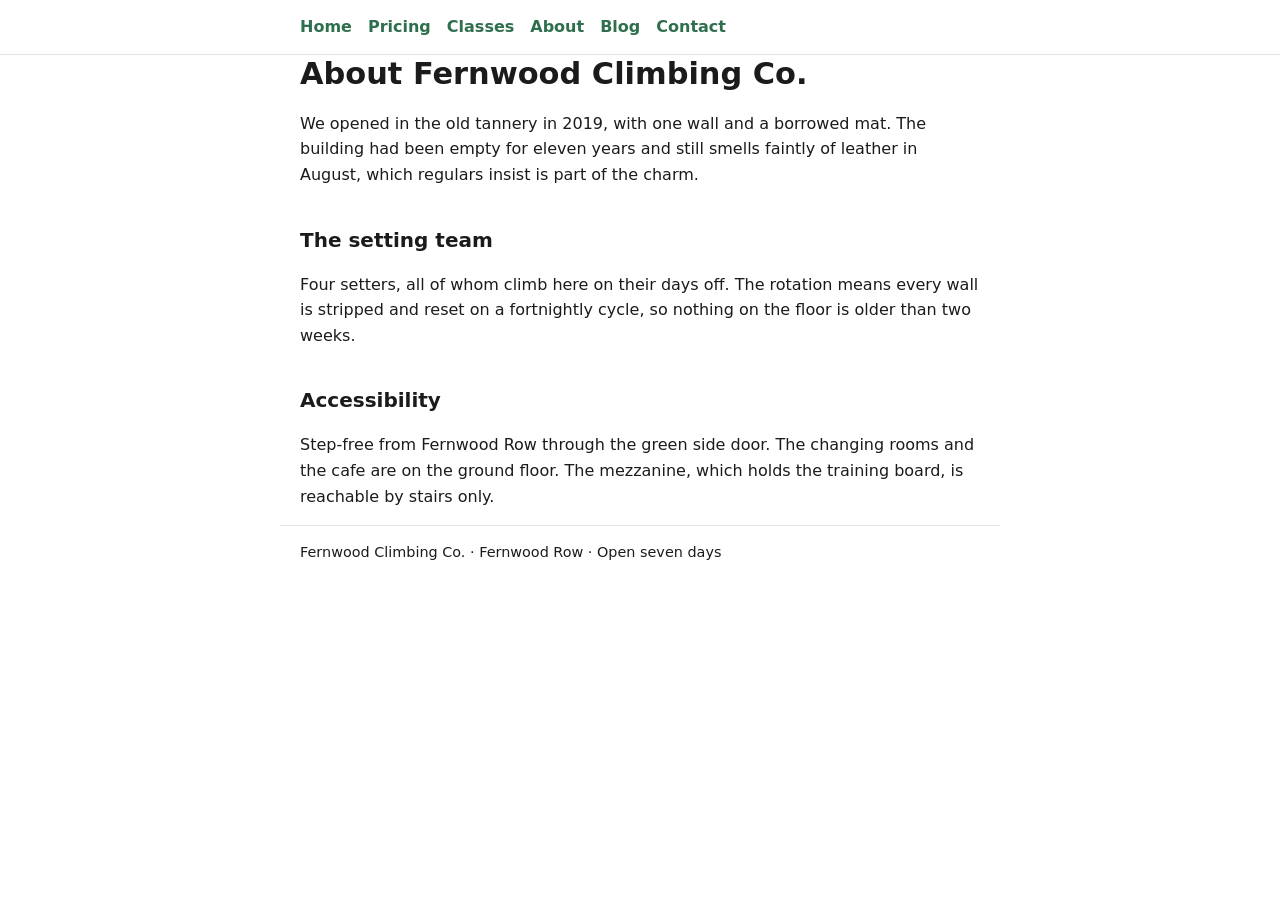
<file: about.html>
<!doctype html>
<html lang="en">
<head>
<meta charset="utf-8">
<meta name="viewport" content="width=device-width, initial-scale=1">
<title>About Us | Fernwood Climbing Co.</title>
<meta name="description" content="Fernwood Climbing Co. has run indoor bouldering out of the old Fernwood Row tannery since 2019. Meet the setting team and check accessibility.">
<link rel="canonical" href="https://jatin-rgb.github.io/grovio-seo-pilot-fernwood/about.html">
<link rel="icon" href="favicon.ico">
<link rel="stylesheet" href="assets/site.css">
</head>
<body>
<header><div class="wrap"><nav>
  <a href="index.html">Home</a><a href="pricing.html">Pricing</a><a href="classes.html">Classes</a><a href="about.html">About</a><a href="blog/how-to-start-bouldering.html">Blog</a><a href="contact.html">Contact</a>
</nav></div></header>
<main class="wrap">
<h1>About Fernwood Climbing Co.</h1>
<p>We opened in the old tannery in 2019, with one wall and a borrowed mat. The
building had been empty for eleven years and still smells faintly of leather in
August, which regulars insist is part of the charm.</p>

<h2>The setting team</h2>
<p>Four setters, all of whom climb here on their days off. The rotation means
every wall is stripped and reset on a fortnightly cycle, so nothing on the floor
is older than two weeks.</p>

<h2>Accessibility</h2>
<p>Step-free from Fernwood Row through the green side door. The changing rooms
and the cafe are on the ground floor. The mezzanine, which holds the training
board, is reachable by stairs only.</p>
</main>
<footer class="wrap"><p>Fernwood Climbing Co. · Fernwood Row · Open seven days</p></footer>
</body>
</html>
</file>
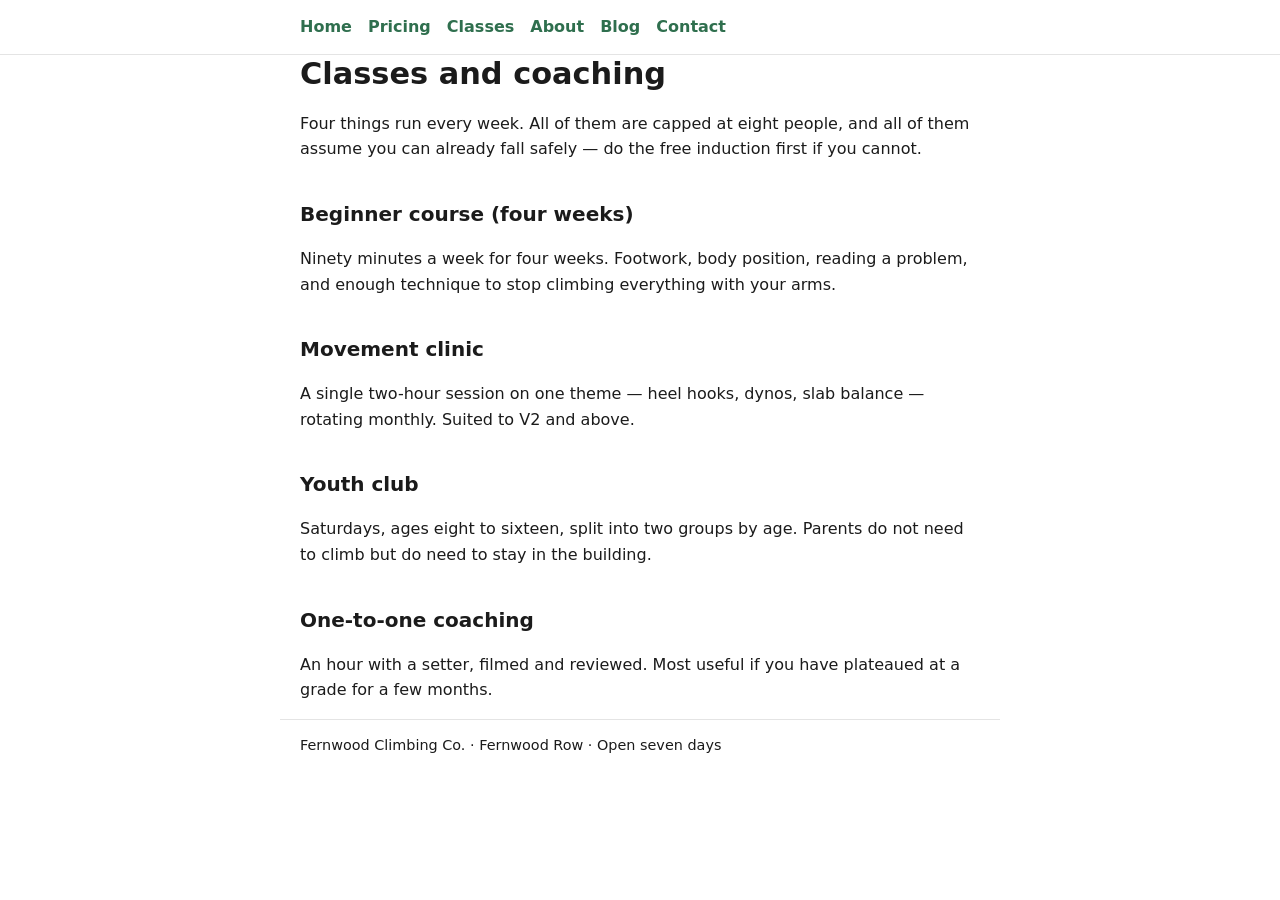
<file: classes.html>
<!doctype html>
<html lang="en">
<head>
<meta charset="utf-8">
<meta name="viewport" content="width=device-width, initial-scale=1">
<title>Bouldering Classes &amp; Coaching | Fernwood Climbing Co.</title>
<meta name="description" content="Beginner climbing classes, a monthly movement clinic, Saturday youth club and one-to-one coaching at Fernwood Climbing Co. All sessions capped at eight.">
<link rel="canonical" href="https://jatin-rgb.github.io/grovio-seo-pilot-fernwood/classes.html">
<link rel="icon" href="favicon.ico">
<link rel="stylesheet" href="assets/site.css">
</head>
<body>
<header><div class="wrap"><nav>
  <a href="index.html">Home</a><a href="pricing.html">Pricing</a><a href="classes.html">Classes</a><a href="about.html">About</a><a href="blog/how-to-start-bouldering.html">Blog</a><a href="contact.html">Contact</a>
</nav></div></header>
<main class="wrap">
<h1>Classes and coaching</h1>
<p>Four things run every week. All of them are capped at eight people, and all of
them assume you can already fall safely — do the free induction first if you
cannot.</p>

<h2>Beginner course (four weeks)</h2>
<p>Ninety minutes a week for four weeks. Footwork, body position, reading a
problem, and enough technique to stop climbing everything with your arms.</p>

<h2>Movement clinic</h2>
<p>A single two-hour session on one theme — heel hooks, dynos, slab balance —
rotating monthly. Suited to V2 and above.</p>

<h2>Youth club</h2>
<p>Saturdays, ages eight to sixteen, split into two groups by age. Parents do not
need to climb but do need to stay in the building.</p>

<h2>One-to-one coaching</h2>
<p>An hour with a setter, filmed and reviewed. Most useful if you have plateaued
at a grade for a few months.</p>
</main>
<footer class="wrap"><p>Fernwood Climbing Co. · Fernwood Row · Open seven days</p></footer>
</body>
</html>
</file>
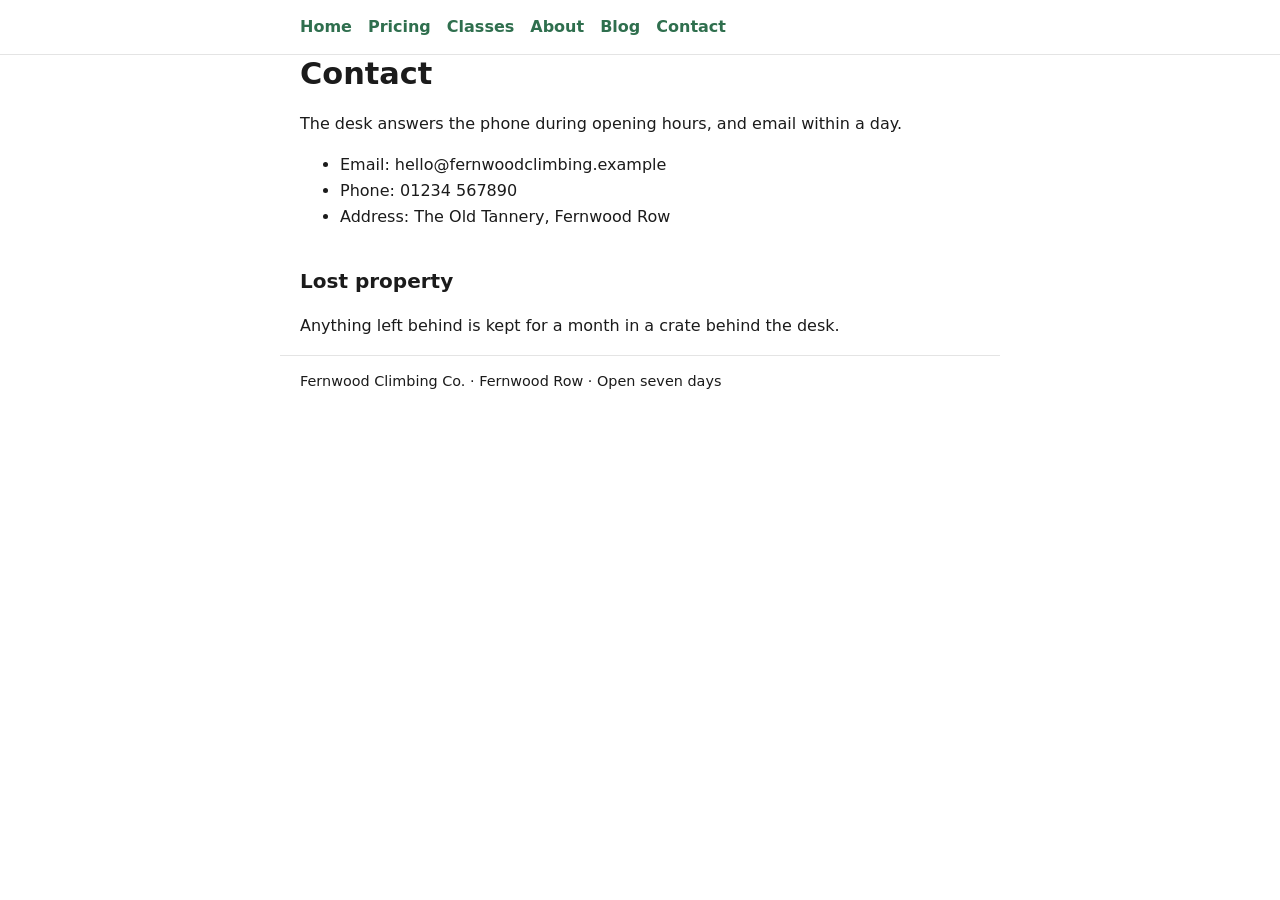
<file: contact.html>
<!doctype html>
<html lang="en">
<head>
<meta charset="utf-8">
<meta name="viewport" content="width=device-width, initial-scale=1">
<title>Contact Fernwood Climbing Co. — Fernwood Row</title>
<meta name="description" content="Get in touch with Fernwood Climbing Co. — phone, email and address for The Old Tannery, Fernwood Row.">
<link rel="canonical" href="https://jatin-rgb.github.io/grovio-seo-pilot-fernwood/contact.html">
<link rel="icon" href="favicon.ico">
<link rel="stylesheet" href="assets/site.css">
</head>
<body>
<header><div class="wrap"><nav>
  <a href="index.html">Home</a><a href="pricing.html">Pricing</a><a href="classes.html">Classes</a><a href="about.html">About</a><a href="blog/how-to-start-bouldering.html">Blog</a><a href="contact.html">Contact</a>
</nav></div></header>
<main class="wrap">
<h1>Contact</h1>
<p>The desk answers the phone during opening hours, and email within a day.</p>
<ul>
  <li>Email: hello@fernwoodclimbing.example</li>
  <li>Phone: 01234 567890</li>
  <li>Address: The Old Tannery, Fernwood Row</li>
</ul>
<h2>Lost property</h2>
<p>Anything left behind is kept for a month in a crate behind the desk.</p>
</main>
<footer class="wrap"><p>Fernwood Climbing Co. · Fernwood Row · Open seven days</p></footer>
</body>
</html>
</file>
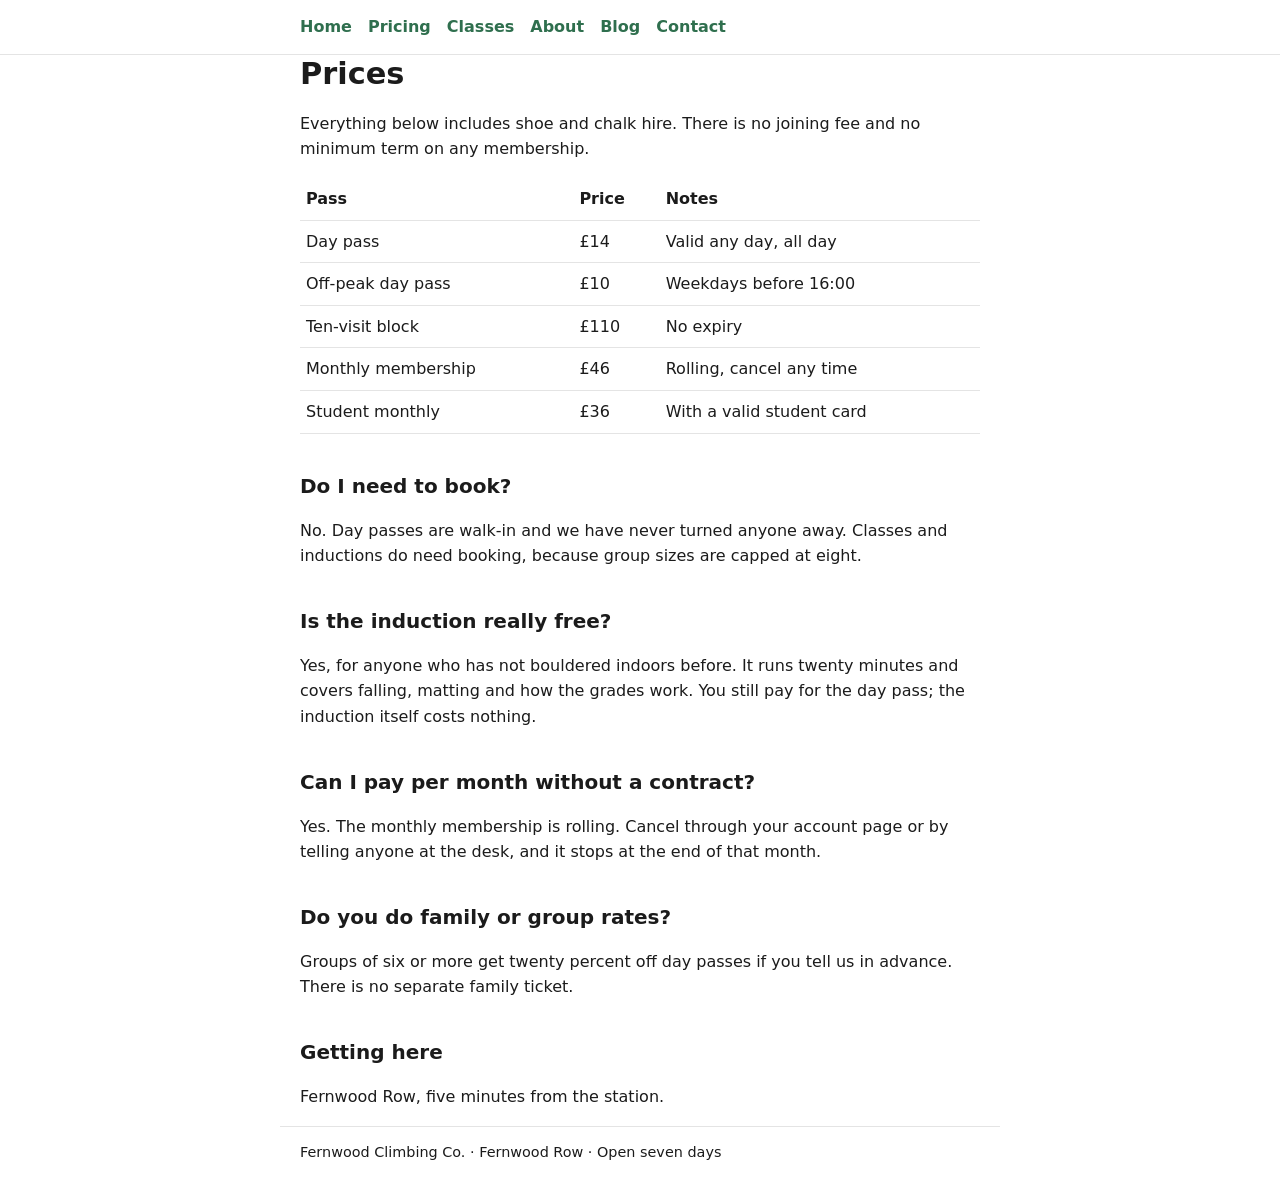
<file: pricing.html>
<!doctype html>
<html lang="en">
<head>
<meta charset="utf-8">
<meta name="viewport" content="width=device-width, initial-scale=1">
<title>Prices &amp; Memberships - Fernwood Climbing Co.</title>
<meta name="description" content="Day passes from £10, no joining fee, no minimum term. See full pricing and membership options for Fernwood Climbing Co.">
<link rel="canonical" href="https://jatin-rgb.github.io/grovio-seo-pilot-fernwood/pricing.html">
<link rel="icon" href="favicon.ico">
<link rel="stylesheet" href="assets/site.css">
<script type="application/ld+json">
{
  "@context": "https://schema.org",
  "@type": "FAQPage",
  "mainEntity": [
    {"@type": "Question", "name": "Do I need to book?", "acceptedAnswer": {"@type": "Answer", "text": "No. Day passes are walk-in and we have never turned anyone away. Classes and inductions do need booking, because group sizes are capped at eight."}},
    {"@type": "Question", "name": "Is the induction really free?", "acceptedAnswer": {"@type": "Answer", "text": "Yes, for anyone who has not bouldered indoors before. It runs twenty minutes and covers falling, matting and how the grades work. You still pay for the day pass; the induction itself costs nothing."}},
    {"@type": "Question", "name": "Can I pay per month without a contract?", "acceptedAnswer": {"@type": "Answer", "text": "Yes. The monthly membership is rolling. Cancel through your account page or by telling anyone at the desk, and it stops at the end of that month."}},
    {"@type": "Question", "name": "Do you do family or group rates?", "acceptedAnswer": {"@type": "Answer", "text": "Groups of six or more get twenty percent off day passes if you tell us in advance. There is no separate family ticket."}}
  ]
}
</script>
</head>
<body>
<header><div class="wrap"><nav>
  <a href="index.html">Home</a><a href="pricing.html">Pricing</a><a href="classes.html">Classes</a><a href="about.html">About</a><a href="blog/how-to-start-bouldering.html">Blog</a><a href="contact.html">Contact</a>
</nav></div></header>
<main class="wrap">
<h1>Prices</h1>
<p>Everything below includes shoe and chalk hire. There is no joining fee and no
minimum term on any membership.</p>

<table>
  <tr><th>Pass</th><th>Price</th><th>Notes</th></tr>
  <tr><td>Day pass</td><td>£14</td><td>Valid any day, all day</td></tr>
  <tr><td>Off-peak day pass</td><td>£10</td><td>Weekdays before 16:00</td></tr>
  <tr><td>Ten-visit block</td><td>£110</td><td>No expiry</td></tr>
  <tr><td>Monthly membership</td><td>£46</td><td>Rolling, cancel any time</td></tr>
  <tr><td>Student monthly</td><td>£36</td><td>With a valid student card</td></tr>
</table>

<h2>Do I need to book?</h2>
<p>No. Day passes are walk-in and we have never turned anyone away. Classes and
inductions do need booking, because group sizes are capped at eight.</p>

<h2>Is the induction really free?</h2>
<p>Yes, for anyone who has not bouldered indoors before. It runs twenty minutes
and covers falling, matting and how the grades work. You still pay for the day
pass; the induction itself costs nothing.</p>

<h2>Can I pay per month without a contract?</h2>
<p>Yes. The monthly membership is rolling. Cancel through your account page or
by telling anyone at the desk, and it stops at the end of that month.</p>

<h2>Do you do family or group rates?</h2>
<p>Groups of six or more get twenty percent off day passes if you tell us in
advance. There is no separate family ticket.</p>

<h2>Getting here</h2>
<p>Fernwood Row, five minutes from the station.</p>
</main>
<footer class="wrap"><p>Fernwood Climbing Co. · Fernwood Row · Open seven days</p></footer>
</body>
</html>
</file>
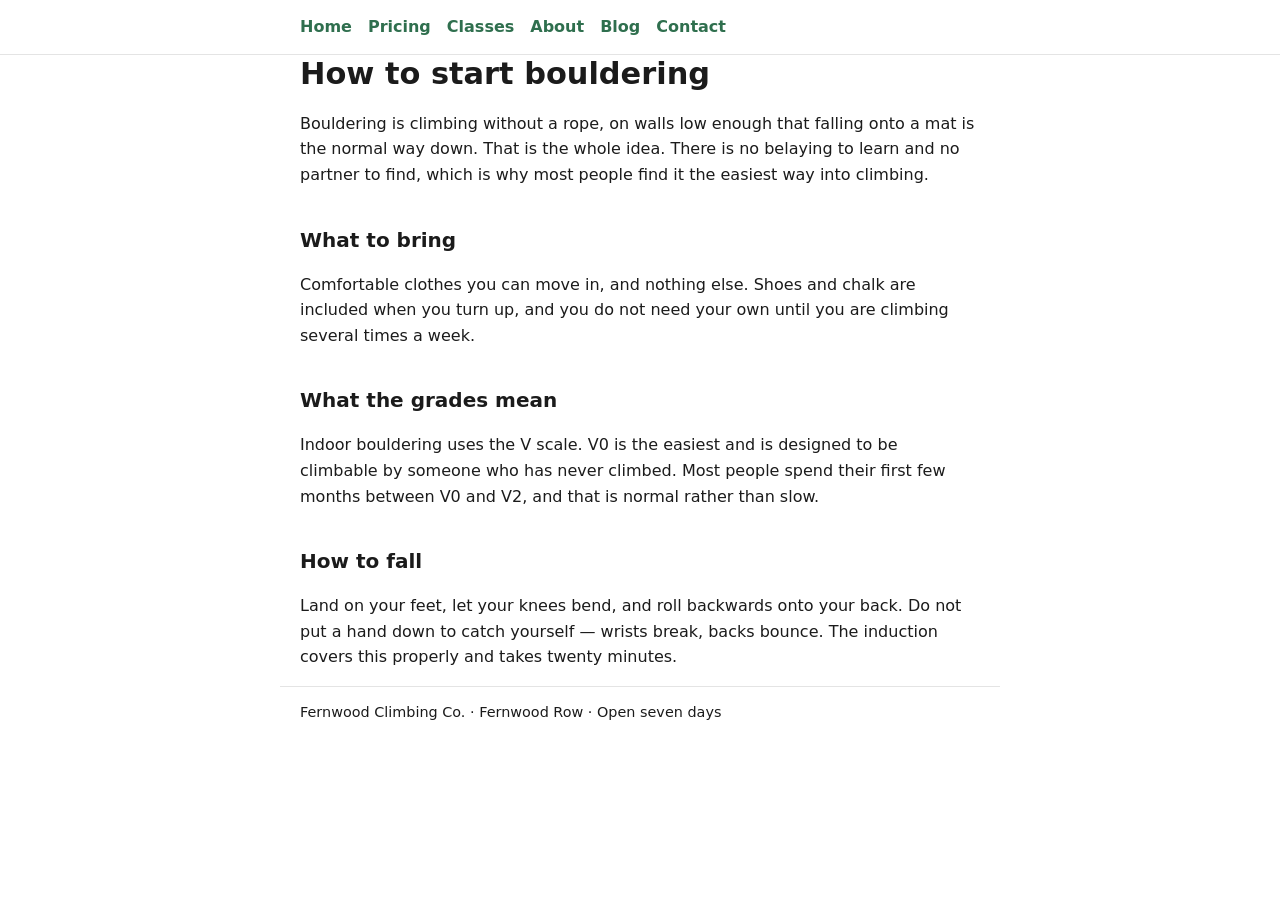
<file: blog/how-to-start-bouldering.html>
<!doctype html>
<html lang="en">
<head>
<meta charset="utf-8">
<meta name="viewport" content="width=device-width, initial-scale=1">
<title>How to Start Bouldering for Beginners | Fernwood Climbing Co.</title>
<meta name="description" content="New to bouldering? Here's what to bring, what the V-grade scale means, and how to fall safely before your first session.">
<link rel="canonical" href="https://jatin-rgb.github.io/grovio-seo-pilot-fernwood/blog/how-to-start-bouldering.html">
<link rel="icon" href="../favicon.ico">
<link rel="stylesheet" href="../assets/site.css">
<script type="application/ld+json">
{
  "@context": "https://schema.org",
  "@type": "Article",
  "headline": "How to start bouldering",
  "author": {"@type": "Organization", "name": "Fernwood Climbing Co."},
  "publisher": {"@type": "Organization", "name": "Fernwood Climbing Co."}
}
</script>
</head>
<body>
<header><div class="wrap"><nav>
  <a href="../index.html">Home</a><a href="../pricing.html">Pricing</a><a href="../classes.html">Classes</a><a href="../about.html">About</a><a href="how-to-start-bouldering.html">Blog</a><a href="../contact.html">Contact</a>
</nav></div></header>
<main class="wrap">
<h1>How to start bouldering</h1>
<p>Bouldering is climbing without a rope, on walls low enough that falling onto a
mat is the normal way down. That is the whole idea. There is no belaying to
learn and no partner to find, which is why most people find it the easiest way
into climbing.</p>

<h2>What to bring</h2>
<p>Comfortable clothes you can move in, and nothing else. Shoes and chalk are
included when you turn up, and you do not need your own until you are climbing
several times a week.</p>

<h2>What the grades mean</h2>
<p>Indoor bouldering uses the V scale. V0 is the easiest and is designed to be
climbable by someone who has never climbed. Most people spend their first few
months between V0 and V2, and that is normal rather than slow.</p>

<h2>How to fall</h2>
<p>Land on your feet, let your knees bend, and roll backwards onto your back.
Do not put a hand down to catch yourself — wrists break, backs bounce. The
induction covers this properly and takes twenty minutes.</p>
</main>
<footer class="wrap"><p>Fernwood Climbing Co. · Fernwood Row · Open seven days</p></footer>
</body>
</html>
</file>
<file: assets/site.css>
:root { --ink:#1b1b1b; --muted:#5d5d5d; --line:#e4e4e4; --brand:#2f6f4e; }
* { box-sizing:border-box; }
body { margin:0; font:16px/1.6 system-ui,-apple-system,Segoe UI,Roboto,sans-serif; color:var(--ink); }
.wrap { max-width:720px; margin:0 auto; padding:0 20px; }
header { border-bottom:1px solid var(--line); padding:14px 0; }
nav a { margin-right:16px; color:var(--brand); text-decoration:none; font-weight:600; }
nav a:hover { text-decoration:underline; }
main { padding:28px 0 40px; }
h1 { font-size:1.9rem; line-height:1.25; margin:0 0 .6em; }
h2 { font-size:1.25rem; margin:1.8em 0 .5em; }
p, li { color:var(--ink); }
.cta { display:inline-block; background:var(--brand); color:#fff; padding:10px 18px;
       border-radius:6px; text-decoration:none; font-weight:600; }
table { border-collapse:collapse; width:100%; margin:1em 0; }
th, td { text-align:left; border-bottom:1px solid var(--line); padding:8px 6px; }
footer { border-top:1px solid var(--line); padding:18px 0; color:var(--muted); font-size:.9rem; }
img { max-width:100%; height:auto; }
</file>
